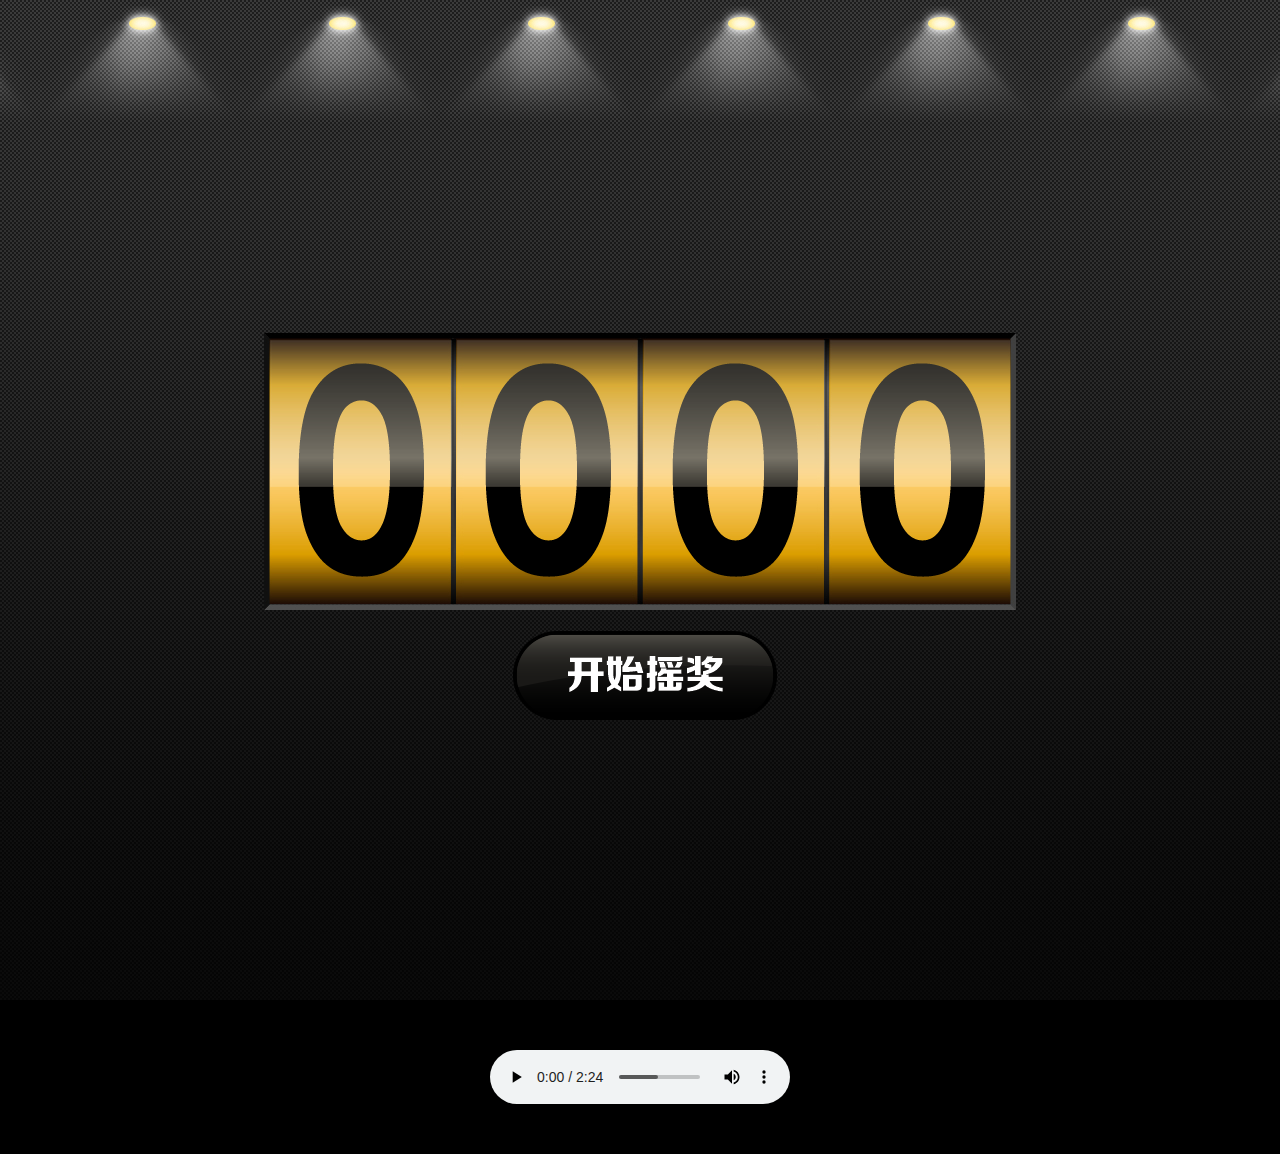
<file: src/template/lucky.html>
<!DOCTYPE html PUBLIC "-//W3C//DTD XHTML 1.0 Transitional//EN" "http://www.w3.org/TR/xhtml1/DTD/xhtml1-transitional.dtd">
<html xmlns="http://www.w3.org/1999/xhtml">
<head>
<meta http-equiv="Content-Type" content="text/html; charset=utf-8" />

<script type="text/javascript" src="js/jquery-1.7.2-min.js"></script>
<script type="text/javascript" src="js/easing.js"></script>
<style>
html,body{margin:0;padding:0;overflow:hidden;}
body{background:url(images/body_bg.jpg) 0px 0px repeat-x #000;}
.main_bg{background:url(images/main_bg.jpg) top center no-repeat;height:1000px;}
.main{width:1000px;height:1000px;position:relative;margin:0 auto;}
.num_mask{background:url(images/num_mask.png) 0px 0px no-repeat;height:184px;width:740px;position:absolute;left:50%;top:340px;margin-left:-370px;z-index:9;}
.num_box{height:450px;width:750px;position:absolute;left:50%;top:340px;margin-left:-370px;z-index:8;overflow:hidden;text-align:center;}
.num{background:url(images/num.png) top center repeat-y;width:181px;height:265px;float:left;margin-right:6px;}
.btn{background:url(images/btn_start.png) 0px 0px no-repeat;width:264px;height:89px;position:absolute;left:50%;bottom:70px;margin-left:-132px;cursor:pointer;clear:both;}
</style>
</head>
<body>
<div class="main_bg">
  <div class="main">
    <div id="res" style="text-align:center;color:#fff;padding-top:15px;"></div>
    <div class="num_mask"></div>
    <div class="num_box">
      <div class="num"></div>
      <div class="num"></div>
      <div class="num"></div>
      <div class="num"></div>
      <div class="btn"></div>
    </div>
  </div>
</div>
</body>
</html>
<script>
function numRand() {
	var x = 1023; //上限
	var y = 1000; //下限
	var rand = parseInt(Math.random() * (x - y + 1) + y);
	return rand;
}
var isBegin = false;
$(function(){
	var u = 265;
	$('.btn').click(function(){
		if(isBegin) return false;
		isBegin = true;
		$(".num").css('backgroundPositionY',0);
		var result = numRand();
		
		var num_arr = (result+'').split('');
		$(".num").each(function(index){
			var _num = $(this);
			setTimeout(function(){
				_num.animate({ 
					backgroundPositionY: (u*60) - (u*num_arr[index])
				},{
					duration: 6000+index*3000,
					easing: "easeInOutCirc",
					complete: function(){
						if(index==3) isBegin = false;
					}
				});
			}, index * 300);
		});
	});	
});
</script>
<div style="text-align:center;margin:50px 0; font:normal 14px/24px 'MicroSoft YaHei';">
 <audio controls autoplay>
  <source src="audio/pokemon.mp3" type="audio/mp3">
</audio> 
</div>
</file>
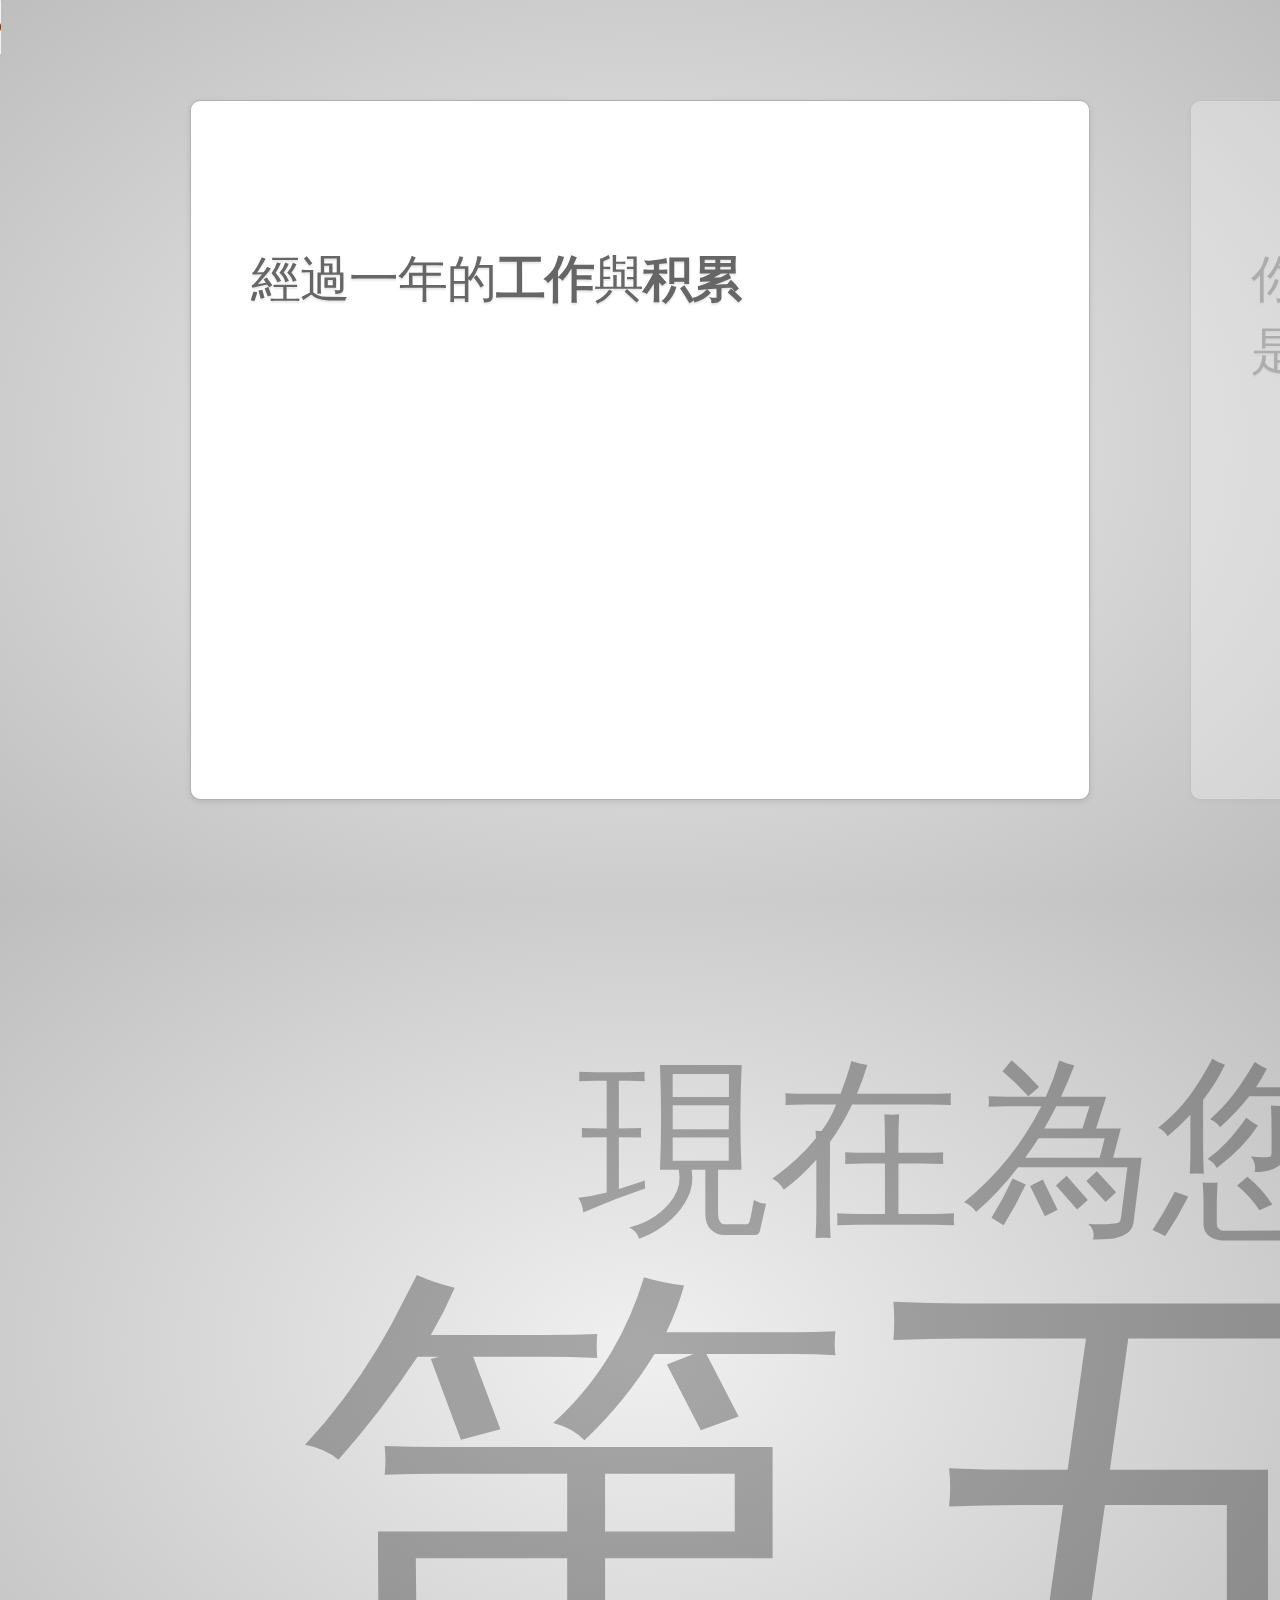
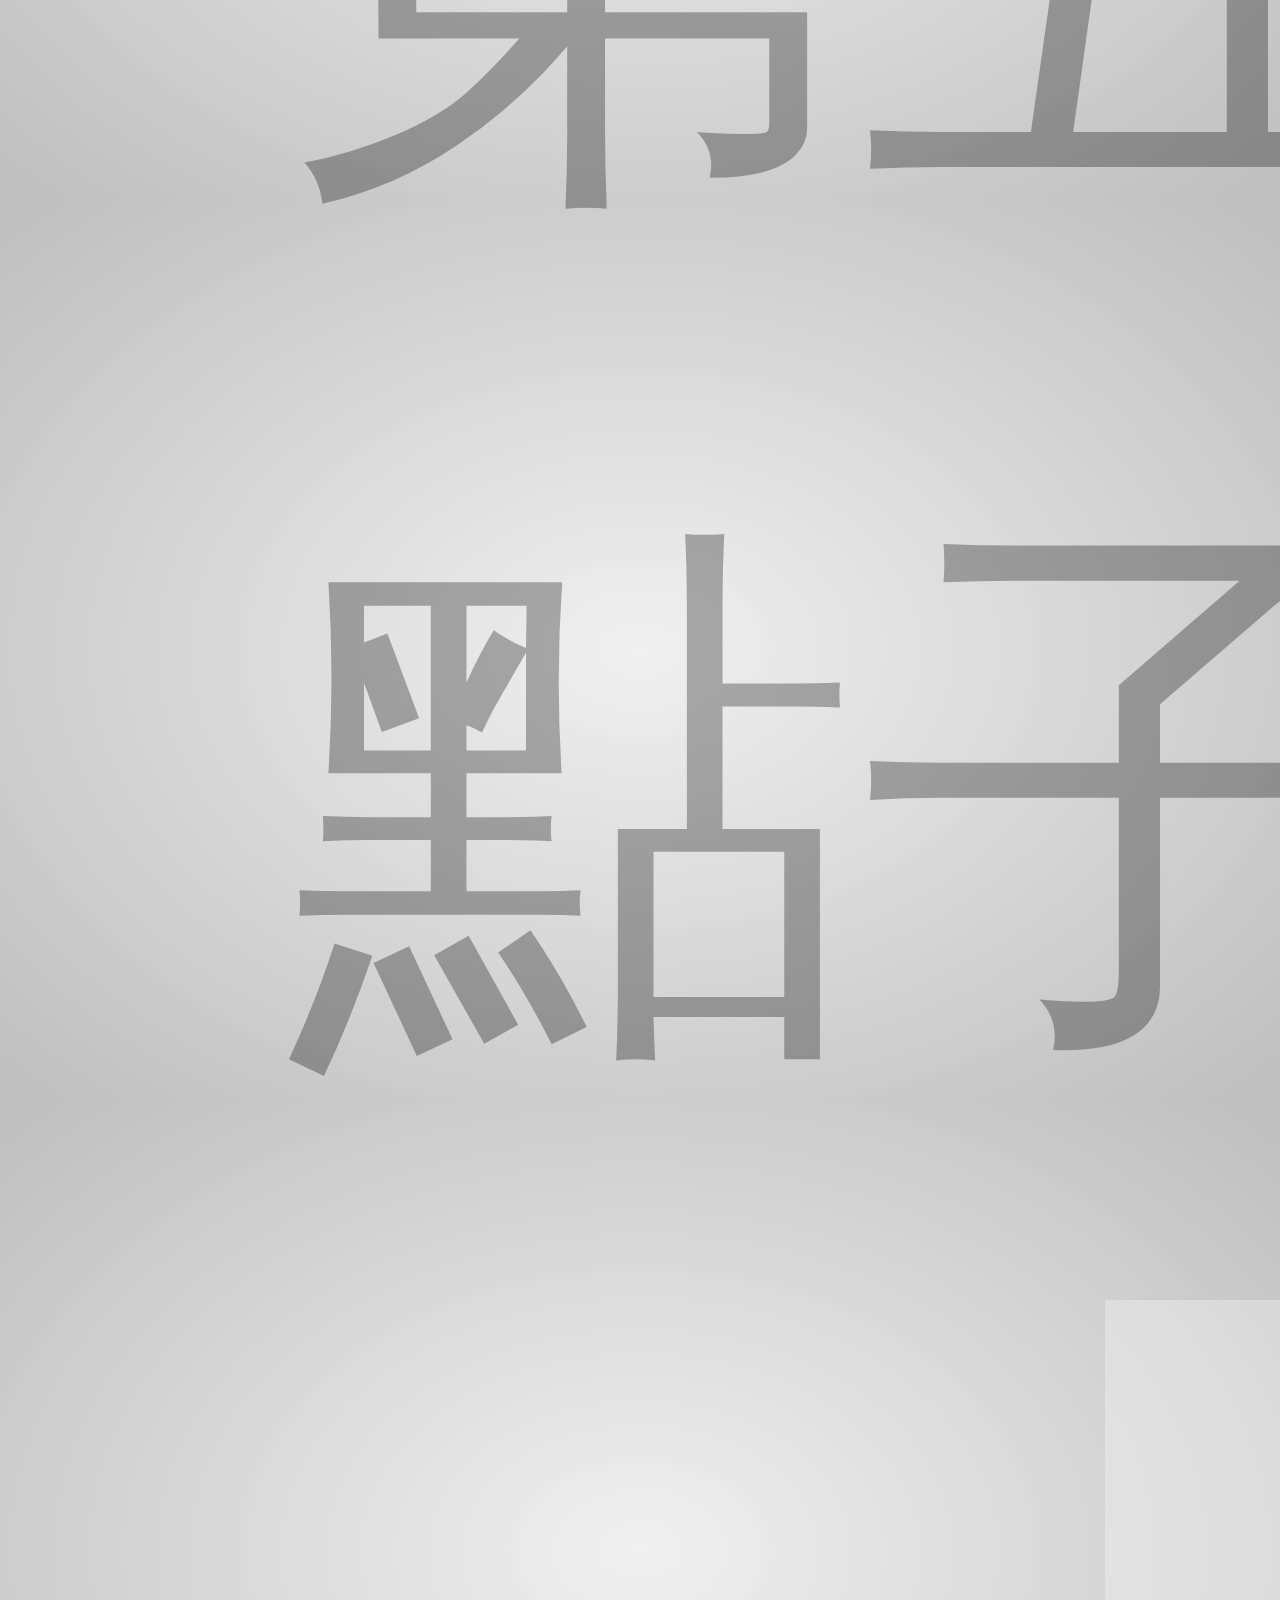
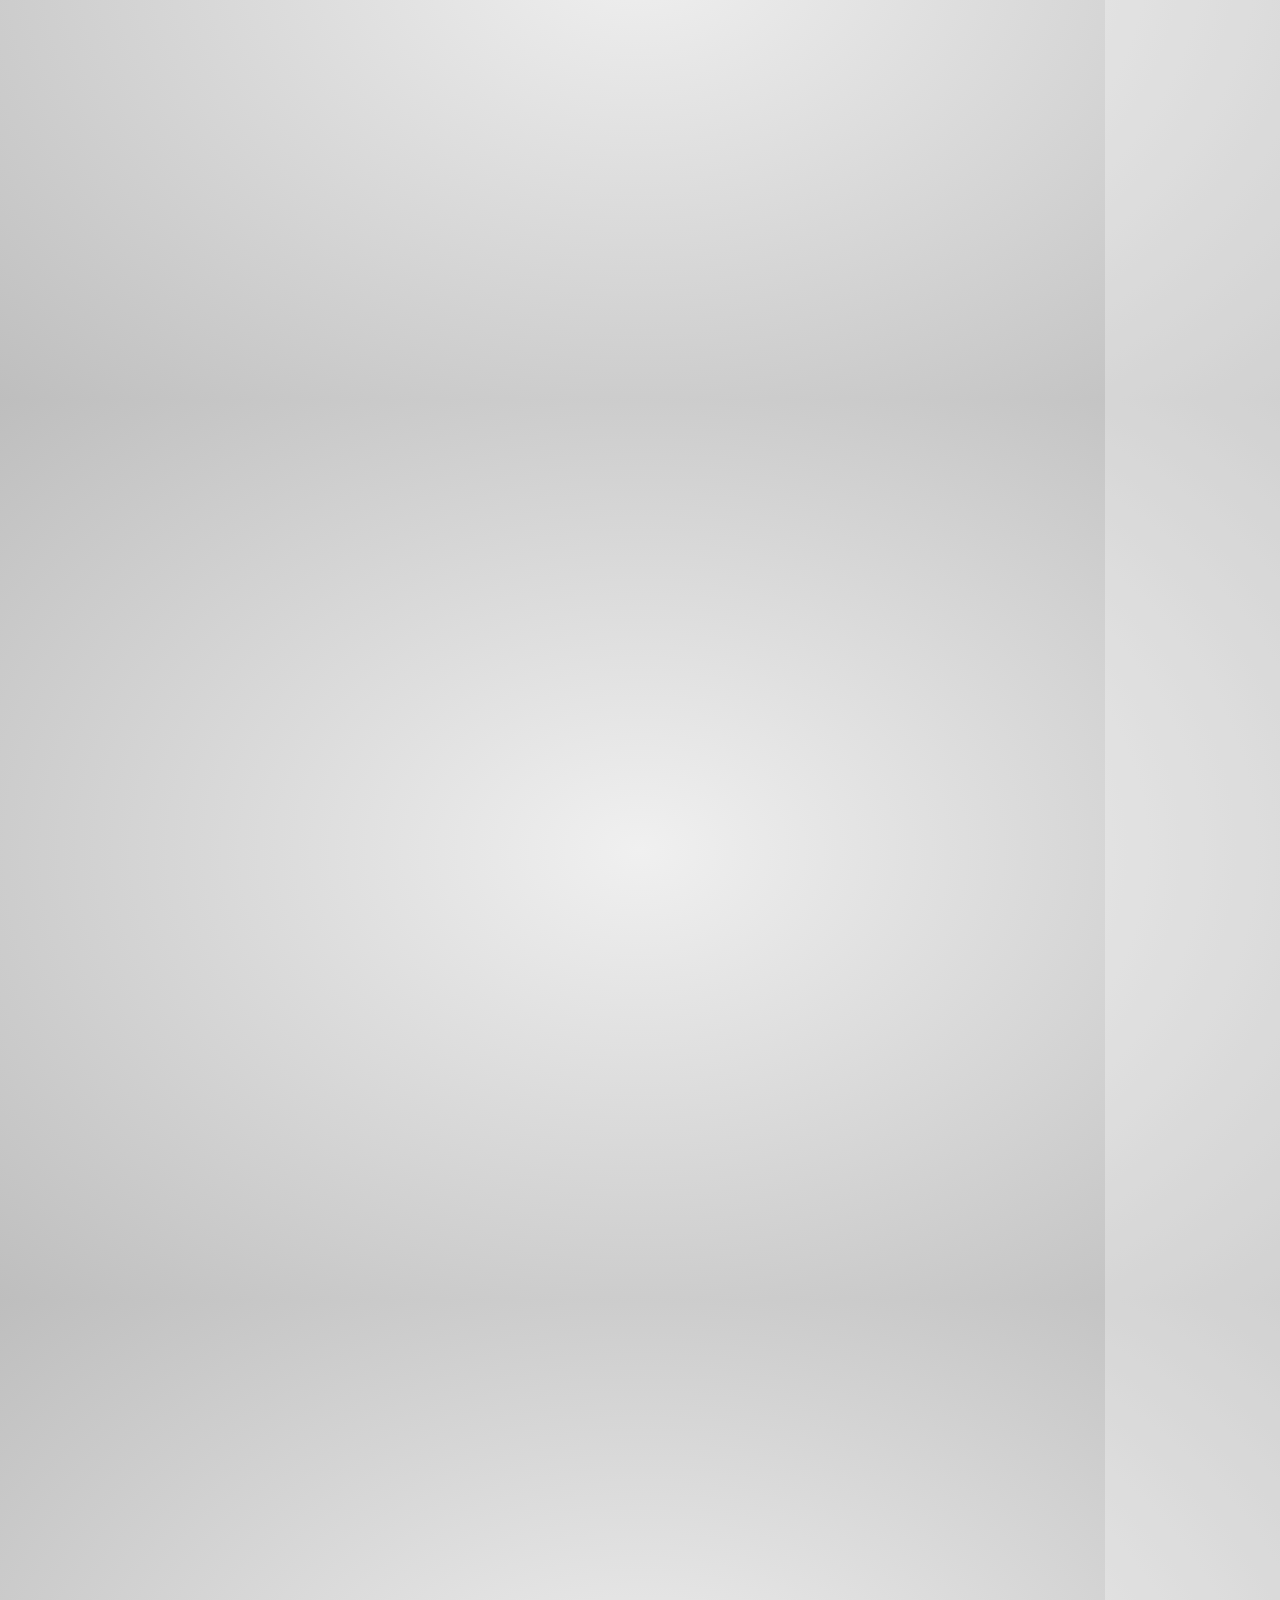
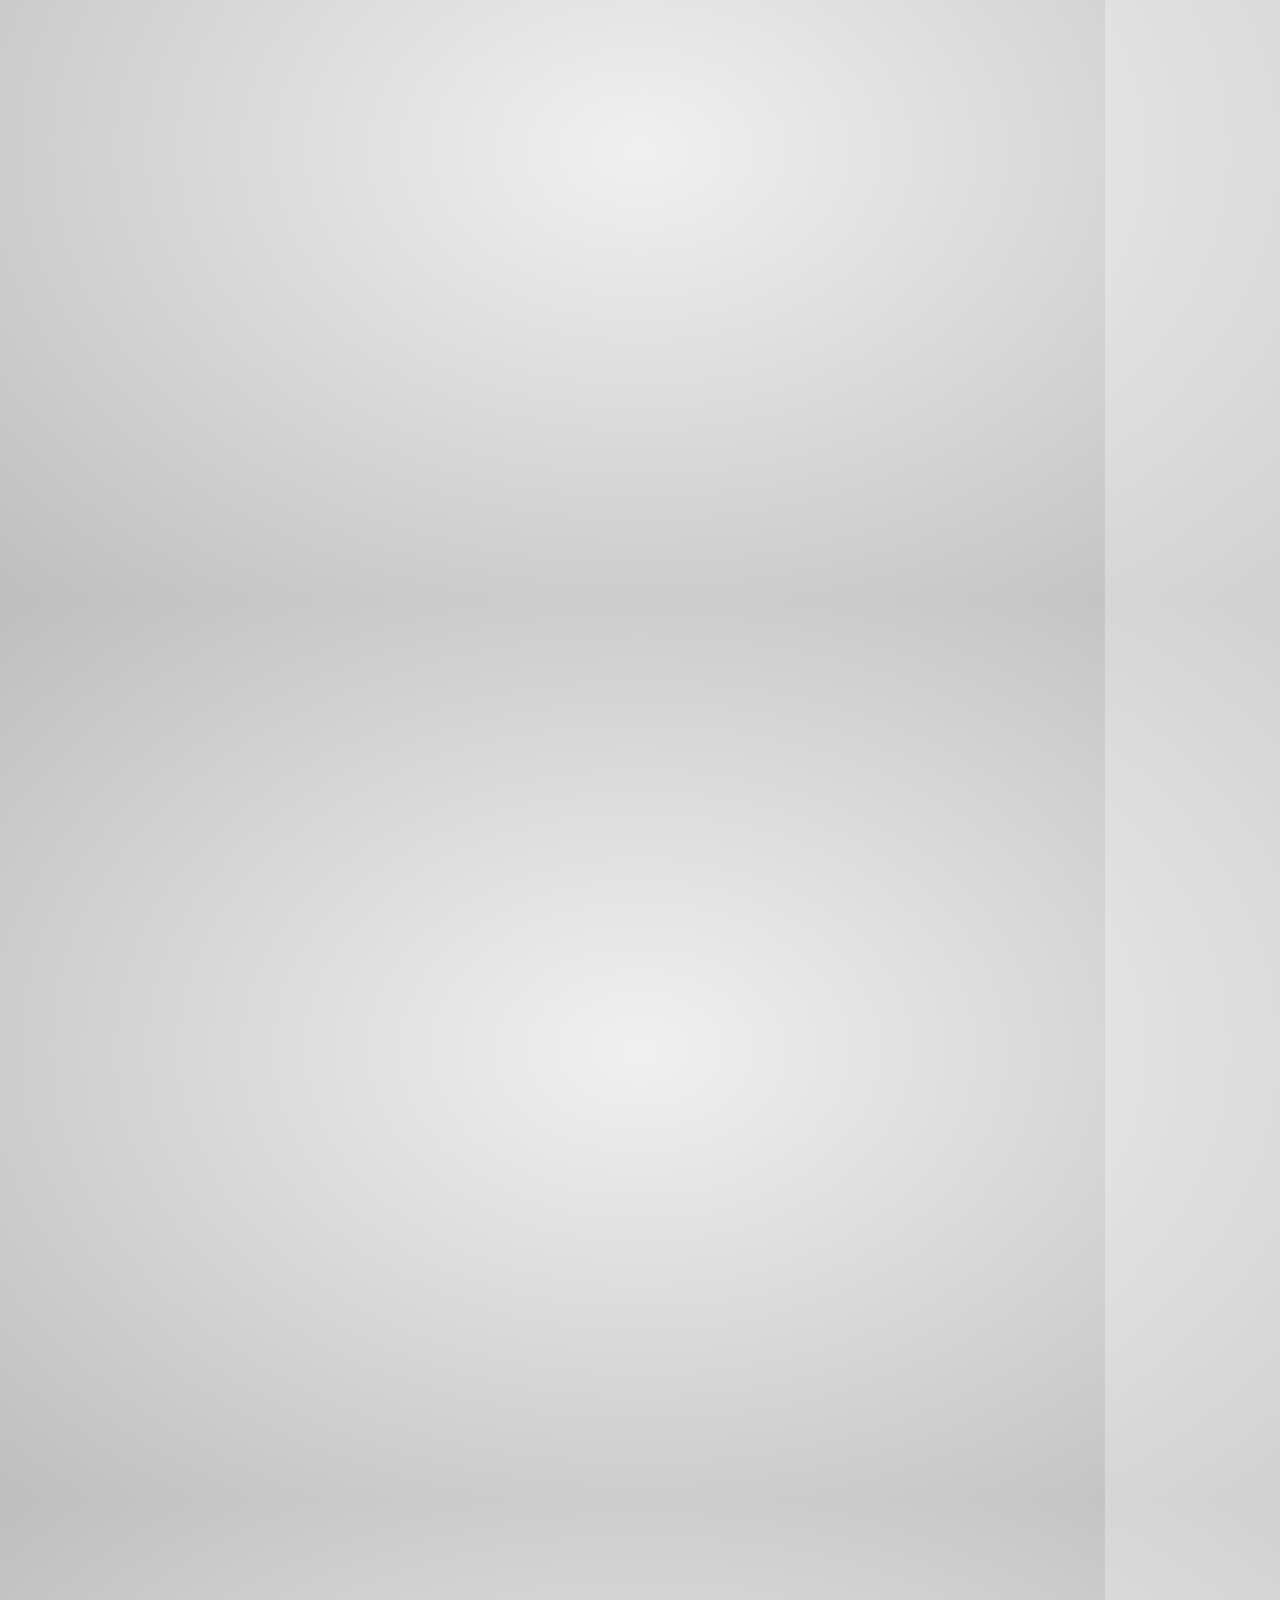
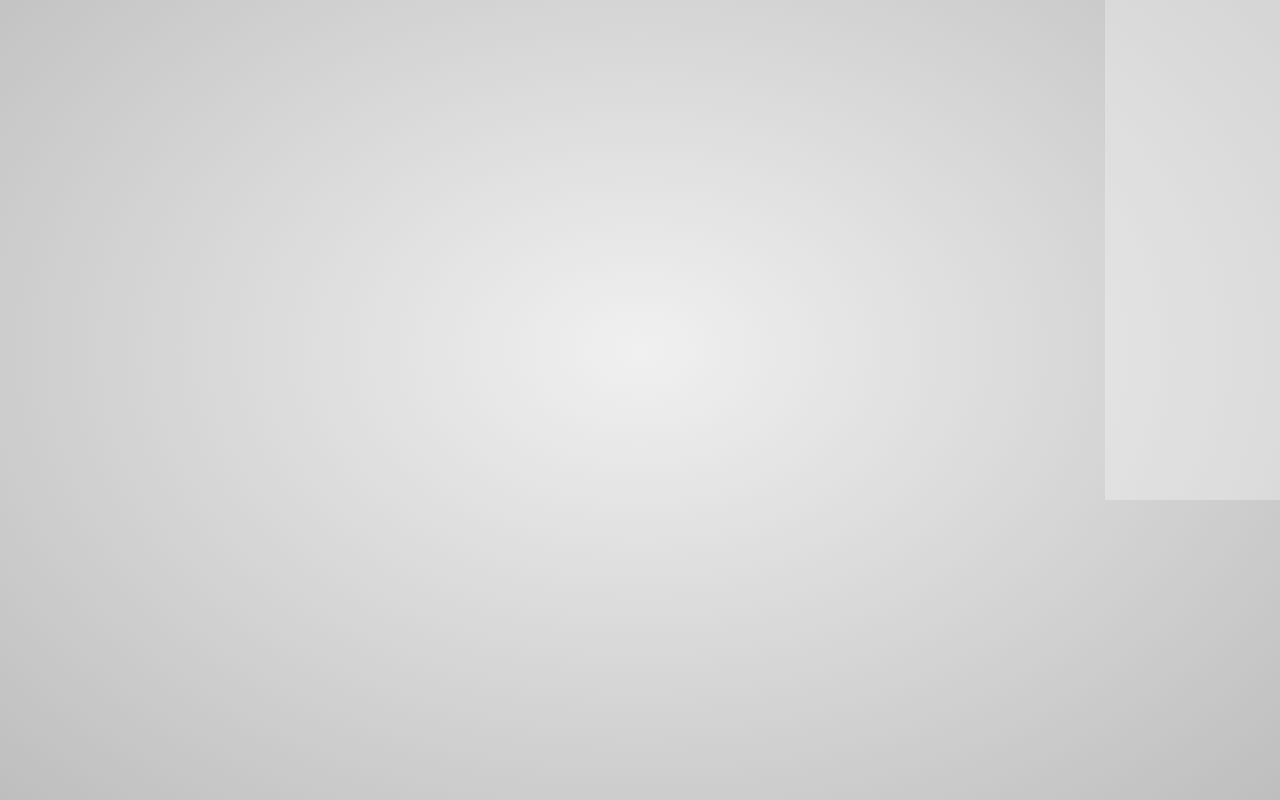
<file: src/template/NEXT.html>
<!doctype html>

<!--

    Welcome to the light side of the source, young padawan.

    One step closer to learn something interesting you are...

                               ____
                            _.' :  `._
                        .-.'`.  ;   .'`.-.
               __      / : ___\ ;  /___ ; \      __
             ,'_ ""=-.:__;".-.";: :".-.":__;.-="" _`,
             :' `.t""=-.. '<@.`;_  ',@:` ..-=""j.' `;
                  `:-.._J '-.-'L__ `-.-' L_..-;'
                    "-.__ ;  .-"  "-.  : __.-"
                        L ' /.======.\ ' J
                         "-.   "__"   .-"
                        __.l"-:_JL_;-";.__
                     .-j/'.;  ;""""  / .'\"-.
                   .' /:`. "-.:     .-" .';  `.
                .-"  / ;  "-. "-..-" .-"  :    "-.
             .+"-.  : :      "-.__.-"      ;-._   \
             ; \  `.; ;                    : : "+. ;
             :  ;   ; ;                    : ;  : \:
             ;  :   ; :                    ;:   ;  :
            : \  ;  :  ;                  : ;  /  ::
            ;  ; :   ; :                  ;   :   ;:
            :  :  ;  :  ;                : :  ;  : ;
            ;\    :   ; :                ; ;     ; ;
            : `."-;   :  ;              :  ;    /  ;
             ;    -:   ; :              ;  : .-"   :
             :\     \  :  ;            : \.-"      :
              ;`.    \  ; :            ;.'_..-=  / ;
              :  "-.  "-:  ;          :/."      .'  :
               \         \ :          ;/  __        :
                \       .-`.\        /t-""  ":-+.   :
                 `.  .-"    `l    __/ /`. :  ; ; \  ;
                   \   .-" .-"-.-"  .' .'j \  /   ;/
                    \ / .-"   /.     .'.' ;_:'    ;
                     :-""-.`./-.'     /    `.___.'
                           \ `t  ._  /
                            "-.t-._:'             >

<!--
    
    So you'd like to know how to use impress.js?
    
    You've made the first, very important step - you're reading the source code.
    And that's how impress.js presentations are built - with HTML and CSS code.
    
    Believe me, you need quite decent HTML and CSS skills to be able to use impress.js effectively.
    More importantly, you need to be a designer. There are no default styles or layouts for impress.js presentations.
    
    You need to design and build it by hand.
    
    So...
    
    Would you still like to know how to use impress.js?

-->

<html lang="en">
<head>
    <meta charset="utf-8" />
    <meta name="viewport" content="width=1024" />
    <meta name="apple-mobile-web-app-capable" content="yes" />
    <title>Futurama|Chapter NEXT</title>
    
    <meta name="description" content="impress.js is a presentation tool based on the power of CSS3 transforms and transitions in modern browsers and inspired by the idea behind prezi.com." />
    <meta name="author" content="Bartek Szopka" />

    <link href="http://fonts.googleapis.com/css?family=Open+Sans:regular,semibold,italic,italicsemibold|PT+Sans:400,700,400italic,700italic|PT+Serif:400,700,400italic,700italic" rel="stylesheet" />

    <!--
        
        Impress.js doesn't depend on any external stylesheets. It adds all of the styles it needs for the
        presentation to work.
        
        This style below contains styles only for demo presentation. Browse it to see how impress.js
        classes are used to style presentation steps, or how to apply fallback styles, but I don't want
        you to use them directly in your presentation.
        
        Be creative, build your own. We don't really want all impress.js presentations to look the same,
        do we?
        
        When creating your own presentation get rid of this file. Start from scratch, it's fun!
        
    -->
    <link href="css/impress-demo.css" rel="stylesheet" />
    

</head>

<!--
    
    Body element is used by impress.js to set some useful class names, that will allow you to detect
    the support and state of the presentation in CSS or other scripts.
    
    First very useful class name is `impress-not-supported`. This class means, that browser doesn't
    support features required by impress.js, so you should apply some fallback styles in your CSS.
    It's not necessary to add it manually on this element. If the script detects that browser is not
    good enough it will add this class, but keeping it in HTML means that users without JavaScript
    will also get fallback styles.
    
    When impress.js script detects that browser supports all required features, this class name will
    be removed.
    
    The class name on body element also depends on currently active presentation step. More details about
    it can be found later, when `hint` element is being described.
    
-->
<body class="impress-not-supported">
 <audio controls autoplay>
  <source src="audio/pokemon.mp3" type="audio/mp3">
</audio> 
<!--
    For example this fallback message is only visible when there is `impress-not-supported` class on body.
-->
<div class="fallback-message">
    <p>Your browser <b>doesn't support the features required</b> by impress.js, so you are presented with a simplified version of this presentation.</p>
    <p>For the best experience please use the latest <b>Chrome</b>, <b>Safari</b> or <b>Firefox</b> browser.</p>
</div>

<!--
    
    Now that's the core element used by impress.js.
    
    That's the wrapper for your presentation steps. In this element all the impress.js magic happens.
    It doesn't have to be a `<div>`. Only `id` is important here as that's how the script find it.
    
    You probably won't need it now, but there are some configuration options that can be set on this element.
    
    To change the duration of the transition between slides use `data-transition-duration="2000"` giving it
    a number of ms. It defaults to 1000 (1s).
    
    You can also control the perspective with `data-perspective="500"` giving it a number of pixels.
    It defaults to 1000. You can set it to 0 if you don't want any 3D effects.
    If you are willing to change this value make sure you understand how CSS perspective works:
    https://developer.mozilla.org/en/CSS/perspective
    
    But as I said, you won't need it for now, so don't worry - there are some simple but interesting things
    right around the corner of this tag ;)
    
-->
<div id="impress">

    <!--
        
        Here is where interesting thing start to happen.
        
        Each step of the presentation should be an element inside the `#impress` with a class name
        of `step`. These step elements are positioned, rotated and scaled by impress.js, and
        the 'camera' shows them on each step of the presentation.
        
        Positioning information is passed through data attributes.
        
        In the example below we only specify x and y position of the step element with `data-x="-1000"`
        and `data-y="-1500"` attributes. This means that **the center** of the element (yes, the center)
        will be positioned in point x = -1000px and y = -1500px of the presentation 'canvas'.
        
        It will not be rotated or scaled.
        
    -->
    <div id="bored" class="step slide" data-x="-1000" data-y="-1500">
        <q>經過一年的<strong>工作</strong>與<strong>积累</strong></q>
    </div>

    <!--
        
        The `id` attribute of the step element is used to identify it in the URL, but it's optional.
        If it is not defined, it will get a default value of `step-N` where N is a number of slide.
        
        So in the example below it'll be `step-2`.
        
        The hash part of the url when this step is active will be `#/step-2`.
        
        You can also use `#step-2` in a link, to point directly to this particular step.
        
        Please note, that while `#/step-2` (with slash) would also work in a link it's not recommended.
        Using classic `id`-based links like `#step-2` makes these links usable also in fallback mode.
        
    -->
    <div class="step slide" data-x="0" data-y="-1500">
        <q>你是否又產生了許多 <strong>奇思妙想</strong> 又或是對行業發展有了<strong>前瞻看法</strong>呢</q>
    </div>

    <div class="step slide" data-x="1000" data-y="-1500">
        <q>你是否想看到自己的idea<strong>付诸实践</strong>进而<strong>落地生根</strong> 呢？</q>
    </div>

    <!--
        
        This is an example of step element being scaled.
        
        Again, we use a `data-` attribute, this time it's `data-scale="4"`, so it means that this
        element will be 4 times larger than the others.
        From presentation and transitions point of view it means, that it will have to be scaled
        down (4 times) to make it back to its correct size.
        
    -->
    <div id="title" class="step" data-x="0" data-y="0" data-scale="3">
        <span class="try">現在為您隆重介紹</span>
        <h1>第五屆金點子大賽</h1>


    </div>

    <!--
        
        This element introduces rotation.
        
        Notation shouldn't be a surprise. We use `data-rotate="90"` attribute, meaning that this
        element should be rotated by 90 degrees clockwise.
        
    -->
    <div id="its" class="step" data-x="850" data-y="3000" data-rotate="90" data-scale="5">
        <p>本次金點子大賽</p>
        <img src="images/process.png" alt="Mountain View" style="width:800px;height:500px;">
    </div>


    <div id="ing" class="step" data-x="3500" data-y="-850" data-rotate="270" data-scale="6">
        <img src="images/giphy2.gif" alt="Mountain View" style="width:400px;height:400px;">
    </div>

    <div id="imagination" class="step" data-x="6700" data-y="-300" data-scale="5">
        <p>資科部和網金部將從獲一、二等獎項目中選取1-2個，聯手進行孵化培育。網金將指定團隊與資科部應用開發團隊組成孵化專案組，制訂專案發展計畫</p>
    </div>

    <div id="big" class="step" data-x="3500" data-y="2100" data-rotate="180" data-scale="6">
        <p>You can dream <b>big</b> </p>
    </div>

    <!--
        
        And now it gets really exciting! We move into third dimension!
        
        Along with `data-x` and `data-y`, you can define the position on third (Z) axis, with
        `data-z`. In the example below we use `data-z="-3000"` meaning that element should be
        positioned far away from us (by 3000px).
        
    -->
    <div id="tiny" class="step" data-x="2825" data-y="2325" data-z="-3000" data-rotate="300" data-scale="1">
        <p>and start from <b>tiny</b> ideas</p>
    </div>

    <!--
        
        This step here doesn't introduce anything new when it comes to data attributes, but you
        should notice in the demo that some words of this text are being animated.
        It's a very basic CSS transition that is applied to the elements when this step element is
        reached.
        
        At the very beginning of the presentation all step elements are given the class of `future`.
        It means that they haven't been visited yet.
        
        When the presentation moves to given step `future` is changed to `present` class name.
        That's how animation on this step works - text moves when the step has `present` class.
        
        Finally when the step is left the `present` class is removed from the element and `past`
        class is added.
        
        So basically every step element has one of three classes: `future`, `present` and `past`.
        Only one current step has the `present` class.
        
    -->
    

    <div id="source" class="step" data-x="6300" data-y="2000" data-rotate="20" data-scale="4">
        <p>想要了解更多</p>
        <q>請關注我處近期動向</q>
    </div>

    <div id="one-more-thing" class="step" data-x="6000" data-y="4000" data-scale="2">
        <p>one more thing...</p>
    </div>

    <!--
        
        And the last one shows full power and flexibility of impress.js.
        
        You can not only position element in 3D, but also rotate it around any axis.
        So this one here will get rotated by -40 degrees (40 degrees anticlockwise) around X axis and
        10 degrees (clockwise) around Y axis.
        
        You can of course rotate it around Z axis with `data-rotate-z` - it has exactly the same effect
        as `data-rotate` (these two are basically aliases).
        
    -->
    <div id="its-in-3d" class="step" data-x="6200" data-y="4300" data-z="-100" data-rotate-x="-40" data-rotate-y="10" data-scale="2">
        <p><a href="/getLUCKY">进入抽奖环节！</a></p>
    </div>

    <!--
        
        So to summarize of all the possible attributes used to position presentation steps, we have:
        
        * `data-x`, `data-y`, `data-z` - they define the position of **the center** of step element on
            the canvas in pixels; their default value is 0;
        * `data-rotate-x`, `data-rotate-y`, 'data-rotate-z`, `data-rotate` - they define the rotation of
            the element around given axis in degrees; their default value is 0; `data-rotate` and `data-rotate-z`
            are exactly the same;
        * `data-scale` - defines the scale of step element; default value is 1
        
        These values are used by impress.js in CSS transformation functions, so for more information consult
        CSS transfrom docs: https://developer.mozilla.org/en/CSS/transform
        
    -->
    <div id="overview" class="step" data-x="3000" data-y="1500" data-scale="10">
    </div>

</div>

<!--
    
    Hint is not related to impress.js in any way.
    
    But it can show you how to use impress.js features in creative way.
    
    When the presentation step is shown (selected) its element gets the class of "active" and the body element
    gets the class based on active step id `impress-on-ID` (where ID is the step's id)... It may not be
    so clear because of all these "ids" in previous sentence, so for example when the first step (the one with
    the id of `bored`) is active, body element gets a class of `impress-on-bored`.
    
    This class is used by this hint below. Check CSS file to see how it's shown with delayed CSS animation when
    the first step of presentation is visible for a couple of seconds.
    
    ...
    
    And when it comes to this piece of JavaScript below ... kids, don't do this at home ;)
    It's just a quick and dirty workaround to get different hint text for touch devices.
    In a real world it should be at least placed in separate JS file ... and the touch content should be
    probably just hidden somewhere in HTML - not hard-coded in the script.
    
    Just sayin' ;)
    
-->



<!--
    
    Last, but not least.
    
    To make all described above really work, you need to include impress.js in the page.
    I strongly encourage to minify it first.
    
    In here I just include full source of the script to make it more readable.
    
    You also need to call a `impress().init()` function to initialize impress.js presentation.
    And you should do it in the end of your document. Not only because it's a good practice, but also
    because it should be done when the whole document is ready.
    Of course you can wrap it in any kind of "DOM ready" event, but I was too lazy to do so ;)
    
-->
<script src="js/impress.js"></script>
<script>impress().init();</script>

<!--
    
    The `impress()` function also gives you access to the API that controls the presentation.
    
    Just store the result of the call:
    
        var api = impress();
    
    and you will get three functions you can call:
    
        `api.init()` - initializes the presentation,
        `api.next()` - moves to next step of the presentation,
        `api.prev()` - moves to previous step of the presentation,
        `api.goto( stepIndex | stepElementId | stepElement, [duration] )` - moves the presentation to the step given by its index number
                id or the DOM element; second parameter can be used to define duration of the transition in ms,
                but it's optional - if not provided default transition duration for the presentation will be used.
    
    You can also simply call `impress()` again to get the API, so `impress().next()` is also allowed.
    Don't worry, it wont initialize the presentation again.
    
    For some example uses of this API check the last part of the source of impress.js where the API
    is used in event handlers.
    
-->

</body>
</html>

<!--
    
    Now you know more or less everything you need to build your first impress.js presentation, but before
    you start...
    
    Oh, you've already cloned the code from GitHub?
    
    You have it open in text editor?
    
    Stop right there!
    
    That's not how you create awesome presentations. This is only a code. Implementation of the idea that
    first needs to grow in your mind.
    
    So if you want to build great presentation take a pencil and piece of paper. And turn off the computer.
    
    Sketch, draw and write. Brainstorm your ideas on a paper. Try to build a mind-map of what you'd like
    to present. It will get you closer and closer to the layout you'll build later with impress.js.
    
    Get back to the code only when you have your presentation ready on a paper. It doesn't make sense to do
    it earlier, because you'll only waste your time fighting with positioning of useless points.
    
    If you think I'm crazy, please put your hands on a book called "Presentation Zen". It's all about 
    creating awesome and engaging presentations.
    
    Think about it. 'Cause impress.js may not help you, if you have nothing interesting to say.
    
-->

<!--
    
    Are you still reading this?
    
    For real?
    
    I'm impressed! Feel free to let me know that you got that far (I'm @bartaz on Twitter), 'cause I'd like
    to congratulate you personally :)
    
    But you don't have to do it now. Take my advice and take some time off. Make yourself a cup of coffee, tea,
    or anything you like to drink. And raise a glass for me ;)
    
    Cheers!
    
-->
</file>
<file: src/template/css/impress-demo.css>
/*
    So you like the style of impress.js demo?
    Or maybe you are just curious how it was done?

    You couldn't find a better place to find out!

    Welcome to the stylesheet impress.js demo presentation.

    Please remember that it is not meant to be a part of impress.js and is
    not required by impress.js.
    I expect that anyone creating a presentation for impress.js would create
    their own set of styles.

    But feel free to read through it and learn how to get the most of what
    impress.js provides.

    And let me be your guide.

    Shall we begin?
*/


/*
    We start with a good ol' reset.
    That's the one by Eric Meyer http://meyerweb.com/eric/tools/css/reset/

    You can probably argue if it is needed here, or not, but for sure it
    doesn't do any harm and gives us a fresh start.
*/

html, body, div, span, applet, object, iframe,
h1, h2, h3, h4, h5, h6, p, blockquote, pre,
a, abbr, acronym, address, big, cite, code,
del, dfn, em, img, ins, kbd, q, s, samp,
small, strike, strong, sub, sup, tt, var,
b, u, i, center,
dl, dt, dd, ol, ul, li,
fieldset, form, label, legend,
table, caption, tbody, tfoot, thead, tr, th, td,
article, aside, canvas, details, embed,
figure, figcaption, footer, header, hgroup,
menu, nav, output, ruby, section, summary,
time, mark, audio, video {
    margin: 0;
    padding: 0;
    border: 0;
    font-size: 100%;
    font: inherit;
    vertical-align: baseline;
}

/* HTML5 display-role reset for older browsers */
article, aside, details, figcaption, figure,
footer, header, hgroup, menu, nav, section {
    display: block;
}
body {
    line-height: 1;
}
ol, ul {
    list-style: none;
}
blockquote, q {
    quotes: none;
}
blockquote:before, blockquote:after,
q:before, q:after {
    content: '';
    content: none;
}

table {
    border-collapse: collapse;
    border-spacing: 0;
}

/*
    Now here is when interesting things start to appear.

    We set up <body> styles with default font and nice gradient in the background.
    And yes, there is a lot of repetition there because of -prefixes but we don't
    want to leave anybody behind.
*/
body {
    font-family: 'PT Sans', sans-serif;
    min-height: 740px;

    background: rgb(215, 215, 215);
    background: -webkit-gradient(radial, 50% 50%, 0, 50% 50%, 500, from(rgb(240, 240, 240)), to(rgb(190, 190, 190)));
    background: -webkit-radial-gradient(rgb(240, 240, 240), rgb(190, 190, 190));
    background:    -moz-radial-gradient(rgb(240, 240, 240), rgb(190, 190, 190));
    background:     -ms-radial-gradient(rgb(240, 240, 240), rgb(190, 190, 190));
    background:      -o-radial-gradient(rgb(240, 240, 240), rgb(190, 190, 190));
    background:         radial-gradient(rgb(240, 240, 240), rgb(190, 190, 190));
}

/*
    Now let's bring some text styles back ...
*/
b, strong { font-weight: bold }
i, em { font-style: italic }

/*
    ... and give links a nice look.
*/
a {
    color: inherit;
    text-decoration: none;
    padding: 0 0.1em;
    background: rgba(255,255,255,0.5);
    text-shadow: -1px -1px 2px rgba(100,100,100,0.9);
    border-radius: 0.2em;

    -webkit-transition: 0.5s;
    -moz-transition:    0.5s;
    -ms-transition:     0.5s;
    -o-transition:      0.5s;
    transition:         0.5s;
}

a:hover,
a:focus {
    background: rgba(255,255,255,1);
    text-shadow: -1px -1px 2px rgba(100,100,100,0.5);
}

/*
    Because the main point behind the impress.js demo is to demo impress.js
    we display a fallback message for users with browsers that don't support
    all the features required by it.

    All of the content will be still fully accessible for them, but I want
    them to know that they are missing something - that's what the demo is
    about, isn't it?

    And then we hide the message, when support is detected in the browser.
*/

.fallback-message {
    font-family: sans-serif;
    line-height: 1.3;

    width: 780px;
    padding: 10px 10px 0;
    margin: 20px auto;

    border: 1px solid #E4C652;
    border-radius: 10px;
    background: #EEDC94;
}

.fallback-message p {
    margin-bottom: 10px;
}

.impress-supported .fallback-message {
    display: none;
}

/*
    Now let's style the presentation steps.

    We start with basics to make sure it displays correctly in everywhere ...
*/

.step {
    position: relative;
    width: 900px;
    padding: 40px;
    margin: 20px auto;

    -webkit-box-sizing: border-box;
    -moz-box-sizing:    border-box;
    -ms-box-sizing:     border-box;
    -o-box-sizing:      border-box;
    box-sizing:         border-box;

    font-family: 'PT Serif', georgia, serif;
    font-size: 48px;
    line-height: 1.5;
}

/*
    ... and we enhance the styles for impress.js.

    Basically we remove the margin and make inactive steps a little bit transparent.
*/
.impress-enabled .step {
    margin: 0;
    opacity: 0.3;

    -webkit-transition: opacity 1s;
    -moz-transition:    opacity 1s;
    -ms-transition:     opacity 1s;
    -o-transition:      opacity 1s;
    transition:         opacity 1s;
}

.impress-enabled .step.active { opacity: 1 }

/*
    These 'slide' step styles were heavily inspired by HTML5 Slides:
    http://html5slides.googlecode.com/svn/trunk/styles.css

    ;)

    They cover everything what you see on first three steps of the demo.
*/
.slide {
    display: block;

    width: 900px;
    height: 700px;
    padding: 40px 60px;

    background-color: white;
    border: 1px solid rgba(0, 0, 0, .3);
    border-radius: 10px;
    box-shadow: 0 2px 6px rgba(0, 0, 0, .1);

    color: rgb(102, 102, 102);
    text-shadow: 0 2px 2px rgba(0, 0, 0, .1);

    font-family: 'Open Sans', Arial, sans-serif;
    font-size: 30px;
    line-height: 36px;
    letter-spacing: -1px;
}

.slide q {
    display: block;
    font-size: 50px;
    line-height: 72px;

    margin-top: 100px;
}

.slide q strong {
    white-space: nowrap;
}

/*
    And now we start to style each step separately.

    I agree that this may be not the most efficient, object-oriented and
    scalable way of styling, but most of steps have quite a custom look
    and typography tricks here and there, so they had to be styled separately.

    First is the title step with a big <h1> (no room for padding) and some
    3D positioning along Z axis.
*/

#title {
    padding: 0;
}

#title .try {
    font-size: 64px;
    position: absolute;
    top: -0.5em;
    left: 1.5em;

    -webkit-transform: translateZ(20px);
    -moz-transform:    translateZ(20px);
    -ms-transform:     translateZ(20px);
    -o-transform:      translateZ(20px);
    transform:         translateZ(20px);
}

#title h1 {
    font-size: 190px;

    -webkit-transform: translateZ(50px);
    -moz-transform:    translateZ(50px);
    -ms-transform:     translateZ(50px);
    -o-transform:      translateZ(50px);
    transform:         translateZ(50px);
}

#title .footnote {
    font-size: 32px;
}

/*
    Second step is nothing special, just a text with a link, so it doesn't need
    any special styling.

    Let's move to 'big thoughts' with centered text and custom font sizes.
*/
#big {
    width: 600px;
    text-align: center;
    font-size: 60px;
    line-height: 1;
}

#big b {
    display: block;
    font-size: 250px;
    line-height: 250px;
}

#big .thoughts {
    font-size: 90px;
    line-height: 150px;
}

/*
    'Tiny ideas' just need some tiny styling.
*/
#tiny {
    width: 500px;
    text-align: center;
}

/*
    This step has some animated text ...
*/
#ing { width: 500px }

/*
    ... so we define display to `inline-block` to enable transforms and
    transition duration to 0.5s ...
*/
#ing b {
    display: inline-block;
    -webkit-transition: 0.5s;
    -moz-transition:    0.5s;
    -ms-transition:     0.5s;
    -o-transition:      0.5s;
    transition:         0.5s;
}

/*
    ... and we want 'positioning` word to move up a bit when the step gets
    `present` class ...
*/
#ing.present .positioning {
    -webkit-transform: translateY(-10px);
    -moz-transform:    translateY(-10px);
    -ms-transform:     translateY(-10px);
    -o-transform:      translateY(-10px);
    transform:         translateY(-10px);
}

/*
    ... 'rotating' to rotate a quarter of a second later ...
*/
#ing.present .rotating {
    -webkit-transform: rotate(-10deg);
    -moz-transform:    rotate(-10deg);
    -ms-transform:     rotate(-10deg);
    -o-transform:      rotate(-10deg);
    transform:         rotate(-10deg);

    -webkit-transition-delay: 0.25s;
    -moz-transition-delay:    0.25s;
    -ms-transition-delay:     0.25s;
    -o-transition-delay:      0.25s;
    transition-delay:         0.25s;
}

/*
    ... and 'scaling' to scale down after another quarter of a second.
*/
#ing.present .scaling {
    -webkit-transform: scale(0.7);
    -moz-transform:    scale(0.7);
    -ms-transform:     scale(0.7);
    -o-transform:      scale(0.7);
    transform:         scale(0.7);

    -webkit-transition-delay: 0.5s;
    -moz-transition-delay:    0.5s;
    -ms-transition-delay:     0.5s;
    -o-transition-delay:      0.5s;
    transition-delay:         0.5s;
}

/*
    The 'imagination' step is again some boring font-sizing.
*/

#imagination {
    width: 600px;
}

#imagination .imagination {
    font-size: 78px;
}

/*
    There is nothing really special about 'use the source, Luke' step, too,
    except maybe of the Yoda background.

    As you can see below I've 'hard-coded' it in data URL.
    That's not the best way to serve images, but because that's just this one
    I decided it will be OK to have it this way.

    Just make sure you don't blindly copy this approach.
*/
#source {
    width: 700px;
    padding-bottom: 300px;

    /* Yoda Icon :: Pixel Art from Star Wars http://www.pixeljoint.com/pixelart/1423.htm */
    background-image: url(gi.png);
    background-size: 500px 260px;
    background-position: bottom right;
    background-repeat: no-repeat;
}

#source q {
    font-size: 60px;
}

/*
    And the "it's in 3D" step again brings some 3D typography - just for fun.

    Because we want to position <span> elements in 3D we set transform-style to
    `preserve-3d` on the paragraph.
    It is not needed by webkit browsers, but it is in Firefox. It's hard to say
    which behaviour is correct as 3D transforms spec is not very clear about it.
*/
#its-in-3d p {
    -webkit-transform-style: preserve-3d;
    -moz-transform-style:    preserve-3d; /* Y U need this Firefox?! */
    -ms-transform-style:     preserve-3d;
    -o-transform-style:      preserve-3d;
    transform-style:         preserve-3d;
}

/*
    Below we position each word separately along Z axis and we want it to transition
    to default position in 0.5s when the step gets `present` class.

    Quite a simple idea, but lot's of styles and prefixes.
*/
#its-in-3d span,
#its-in-3d b {
    display: inline-block;
    -webkit-transform: translateZ(40px);
    -moz-transform:    translateZ(40px);
    -ms-transform:     translateZ(40px);
    -o-transform:      translateZ(40px);
     transform:        translateZ(40px);

    -webkit-transition: 0.5s;
    -moz-transition:    0.5s;
    -ms-transition:     0.5s;
    -o-transition:      0.5s;
    transition:         0.5s;
}

#its-in-3d .have {
    -webkit-transform: translateZ(-40px);
    -moz-transform:    translateZ(-40px);
    -ms-transform:     translateZ(-40px);
    -o-transform:      translateZ(-40px);
    transform:         translateZ(-40px);
}

#its-in-3d .you {
    -webkit-transform: translateZ(20px);
    -moz-transform:    translateZ(20px);
    -ms-transform:     translateZ(20px);
    -o-transform:      translateZ(20px);
    transform:         translateZ(20px);
}

#its-in-3d .noticed {
    -webkit-transform: translateZ(-40px);
    -moz-transform:    translateZ(-40px);
    -ms-transform:     translateZ(-40px);
    -o-transform:      translateZ(-40px);
    transform:         translateZ(-40px);
}

#its-in-3d .its {
    -webkit-transform: translateZ(60px);
    -moz-transform:    translateZ(60px);
    -ms-transform:     translateZ(60px);
    -o-transform:      translateZ(60px);
    transform:         translateZ(60px);
}

#its-in-3d .in {
    -webkit-transform: translateZ(-10px);
    -moz-transform:    translateZ(-10px);
    -ms-transform:     translateZ(-10px);
    -o-transform:      translateZ(-10px);
    transform:         translateZ(-10px);
}

#its-in-3d .footnote {
    font-size: 32px;

    -webkit-transform: translateZ(-10px);
    -moz-transform:    translateZ(-10px);
    -ms-transform:     translateZ(-10px);
    -o-transform:      translateZ(-10px);
    transform:         translateZ(-10px);
}

#its-in-3d.present span,
#its-in-3d.present b {
    -webkit-transform: translateZ(0px);
    -moz-transform:    translateZ(0px);
    -ms-transform:     translateZ(0px);
    -o-transform:      translateZ(0px);
    transform:         translateZ(0px);
}

/*
    The last step is an overview.
    There is no content in it, so we make sure it's not visible because we want
    to be able to click on other steps.

*/
#overview { display: none }

/*
    We also make other steps visible and give them a pointer cursor using the
    `impress-on-` class.
*/
.impress-on-overview .step {
    opacity: 1;
    cursor: pointer;
}


/*
    Now, when we have all the steps styled let's give users a hint how to navigate
    around the presentation.

    The best way to do this would be to use JavaScript, show a delayed hint for a
    first time users, then hide it and store a status in cookie or localStorage...

    But I wanted to have some CSS fun and avoid additional scripting...

    Let me explain it first, so maybe the transition magic will be more readable
    when you read the code.

    First of all I wanted the hint to appear only when user is idle for a while.
    You can't detect the 'idle' state in CSS, but I delayed a appearing of the
    hint by 5s using transition-delay.

    You also can't detect in CSS if the user is a first-time visitor, so I had to
    make an assumption that I'll only show the hint on the first step. And when
    the step is changed hide the hint, because I can assume that user already
    knows how to navigate.

    To summarize it - hint is shown when the user is on the first step for longer
    than 5 seconds.

    The other problem I had was caused by the fact that I wanted the hint to fade
    in and out. It can be easily achieved by transitioning the opacity property.
    But that also meant that the hint was always on the screen, even if totally
    transparent. It covered part of the screen and you couldn't correctly clicked
    through it.
    Unfortunately you cannot transition between display `block` and `none` in pure
    CSS, so I needed a way to not only fade out the hint but also move it out of
    the screen.

    I solved this problem by positioning the hint below the bottom of the screen
    with CSS transform and moving it up to show it. But I also didn't want this move
    to be visible. I wanted the hint only to fade in and out visually, so I delayed
    the fade in transition, so it starts when the hint is already in its correct
    position on the screen.

    I know, it sounds complicated ... maybe it would be easier with the code?
*/

.hint {
    /*
        We hide the hint until presentation is started and from browsers not supporting
        impress.js, as they will have a linear scrollable view ...
    */
    display: none;

    /*
        ... and give it some fixed position and nice styles.
    */
    position: fixed;
    left: 0;
    right: 0;
    bottom: 200px;

    background: rgba(0,0,0,0.5);
    color: #EEE;
    text-align: center;

    font-size: 50px;
    padding: 20px;

    z-index: 100;

    /*
        By default we don't want the hint to be visible, so we make it transparent ...
    */
    opacity: 0;

    /*
        ... and position it below the bottom of the screen (relative to it's fixed position)
    */
    -webkit-transform: translateY(400px);
    -moz-transform:    translateY(400px);
    -ms-transform:     translateY(400px);
    -o-transform:      translateY(400px);
    transform:         translateY(400px);

    /*
        Now let's imagine that the hint is visible and we want to fade it out and move out
        of the screen.

        So we define the transition on the opacity property with 1s duration and another
        transition on transform property delayed by 1s so it will happen after the fade out
        on opacity finished.

        This way user will not see the hint moving down.
    */
    -webkit-transition: opacity 1s, -webkit-transform 0.5s 1s;
    -moz-transition:    opacity 1s,    -moz-transform 0.5s 1s;
    -ms-transition:     opacity 1s,     -ms-transform 0.5s 1s;
    -o-transition:      opacity 1s,      -o-transform 0.5s 1s;
    transition:         opacity 1s,         transform 0.5s 1s;
}

/*
    Now we 'enable' the hint when presentation is initialized ...
*/
.impress-enabled .hint { display: block }

/*
    ... and we will show it when the first step (with id 'bored') is active.
*/
.impress-on-bored .hint {
    /*
        We remove the transparency and position the hint in its default fixed
        position.
    */
    opacity: 1;

    -webkit-transform: translateY(0px);
    -moz-transform:    translateY(0px);
    -ms-transform:     translateY(0px);
    -o-transform:      translateY(0px);
    transform:         translateY(0px);

    /*
        Now for fade in transition we have the oposite situation from the one
        above.

        First after 4.5s delay we animate the transform property to move the hint
        into its correct position and after that we fade it in with opacity
        transition.
    */
    -webkit-transition: opacity 1s 5s, -webkit-transform 0.5s 4.5s;
    -moz-transition:    opacity 1s 5s,    -moz-transform 0.5s 4.5s;
    -ms-transition:     opacity 1s 5s,     -ms-transform 0.5s 4.5s;
    -o-transition:      opacity 1s 5s,      -o-transform 0.5s 4.5s;
    transition:         opacity 1s 5s,         transform 0.5s 4.5s;
}

/*
    And as the last thing there is a workaround for quite strange bug.
    It happens a lot in Chrome. I don't remember if I've seen it in Firefox.

    Sometimes the element positioned in 3D (especially when it's moved back
    along Z axis) is not clickable, because it falls 'behind' the <body>
    element.

    To prevent this, I decided to make <body> non clickable by setting
    pointer-events property to `none` value.
    Value if this property is inherited, so to make everything else clickable
    I bring it back on the #impress element.

    If you want to know more about `pointer-events` here are some docs:
    https://developer.mozilla.org/en/CSS/pointer-events

    There is one very important thing to notice about this workaround - it makes
    everything 'unclickable' except what's in #impress element.

    So use it wisely ... or don't use at all.
*/
.impress-enabled          { pointer-events: none }
.impress-enabled #impress { pointer-events: auto }

/*
    There is one funny thing I just realized.

    Thanks to this workaround above everything except #impress element is invisible
    for click events. That means that the hint element is also not clickable.
    So basically all of this transforms and delayed transitions trickery was probably
    not needed at all...

    But it was fun to learn about it, wasn't it?
*/

/*
    That's all I have for you in this file.
    Thanks for reading. I hope you enjoyed it at least as much as I enjoyed writing it
    for you.
*/
</file>
